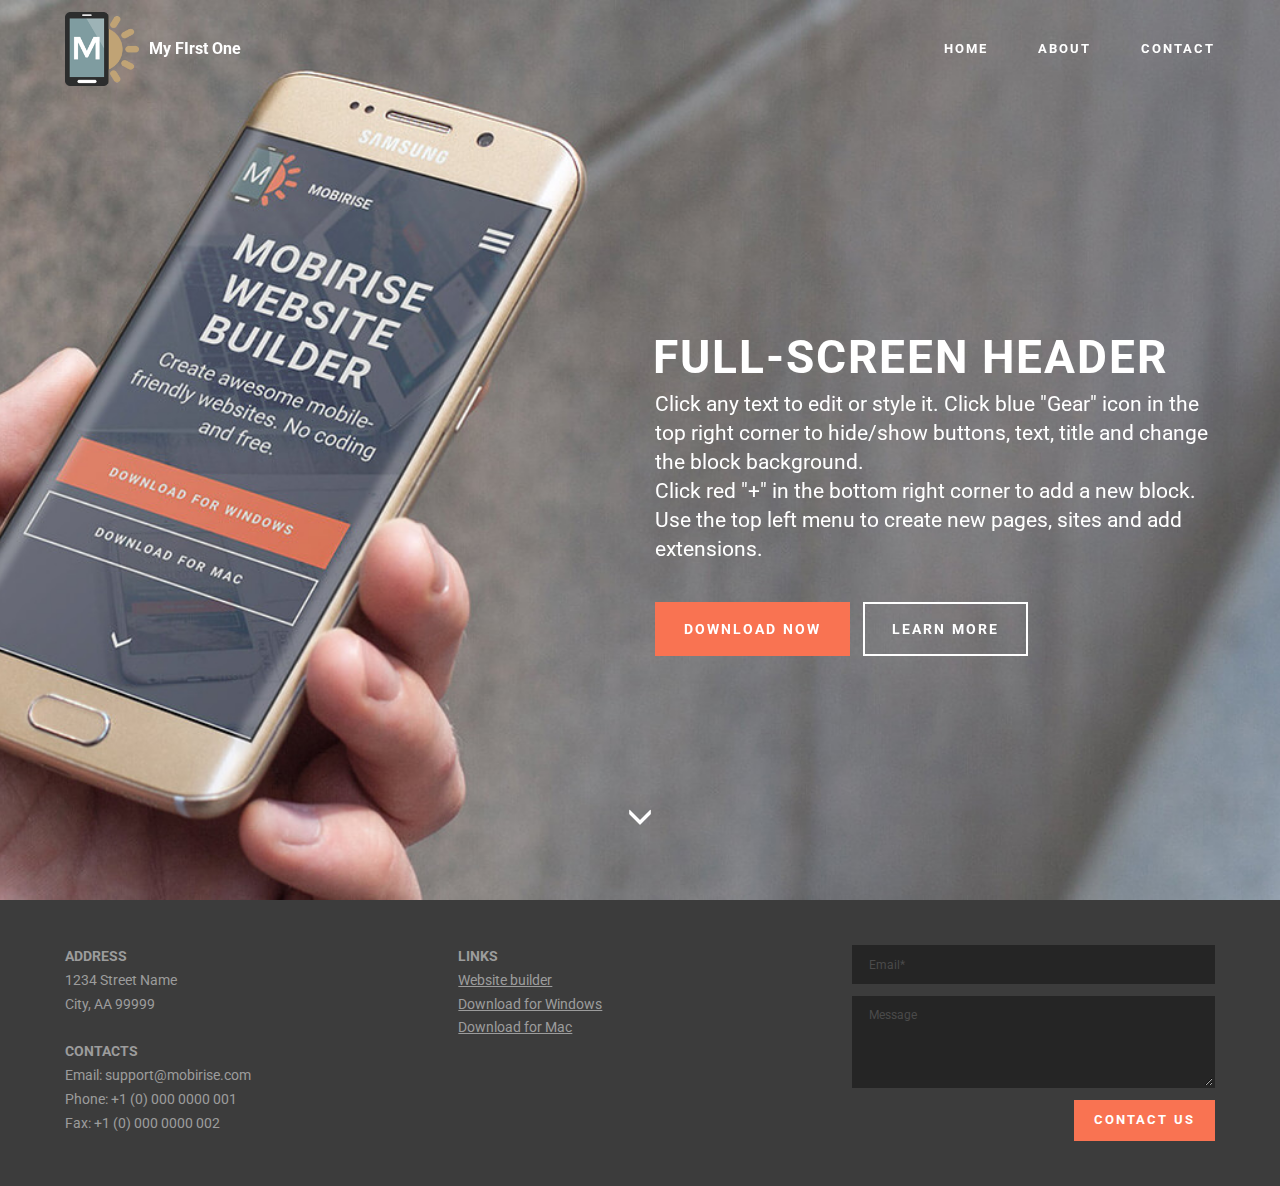
<file: index.html>
<!DOCTYPE html>
<html >
<head>
  <!-- Site made with Mobirise Website Builder v4.6.2, https://mobirise.com -->
  <meta charset="UTF-8">
  <meta http-equiv="X-UA-Compatible" content="IE=edge">
  <meta name="generator" content="Mobirise v4.6.2, mobirise.com">
  <meta name="viewport" content="width=device-width, initial-scale=1, minimum-scale=1">
  <link rel="shortcut icon" href="assets/images/logo.png" type="image/x-icon">
  <meta name="description" content="">
  <title>Home</title>
  <link rel="stylesheet" href="https://fonts.googleapis.com/css?family=Roboto:700,400&subset=cyrillic,latin,greek,vietnamese">
  <link rel="stylesheet" href="assets/bootstrap/css/bootstrap.min.css">
  <link rel="stylesheet" href="assets/animate.css/animate.min.css">
  <link rel="stylesheet" href="assets/mobirise/css/style.css">
  <link rel="stylesheet" href="assets/mobirise/css/mbr-additional.css" type="text/css">
  
  
  
</head>
<body>
  <section class="mbr-navbar mbr-navbar--freeze mbr-navbar--absolute mbr-navbar--sticky mbr-navbar--auto-collapse mbr-navbar--transparent" id="menu-0" data-rv-view="0">
    <div class="mbr-navbar__section mbr-section">
        <div class="mbr-section__container container">
            <div class="mbr-navbar__container">
                <div class="mbr-navbar__column mbr-navbar__column--s mbr-navbar__brand">
                    <span class="mbr-navbar__brand-link mbr-brand mbr-brand--inline">
                        <span class="mbr-brand__logo"><a href="https://mobirise.com"><img src="assets/images/logo.png" class="mbr-navbar__brand-img mbr-brand__img" alt="Mobirise"></a></span>
                        <span class="mbr-brand__name"><a class="mbr-brand__name text-white" href="https://mobirise.com">My FIrst One</a></span>
                    </span>
                </div>
                <div class="mbr-navbar__hamburger mbr-hamburger"><span class="mbr-hamburger__line"></span></div>
                <div class="mbr-navbar__column mbr-navbar__menu">
                    <nav class="mbr-navbar__menu-box mbr-navbar__menu-box--inline-right">
                        <div class="mbr-navbar__column">
                            <ul class="mbr-navbar__items mbr-navbar__items--right float-left mbr-buttons mbr-buttons--freeze mbr-buttons--right btn-decorator mbr-buttons--active mbr-buttons--only-links"><li class="mbr-navbar__item"><a class="mbr-buttons__link btn text-white" href="https://mobirise.com">HOME</a></li><li class="mbr-navbar__item"><a class="mbr-buttons__link btn text-white" href="https://mobirise.com">ABOUT</a></li><li class="mbr-navbar__item"><a class="mbr-buttons__link btn text-white" href="https://mobirise.com">CONTACT</a></li></ul>                            
                            
                        </div>
                    </nav>
                </div>
            </div>
        </div>
    </div>
</section>

<section class="engine"><a href="https://mobirise.ws/a">best free website builder</a></section><section class="mbr-box mbr-section mbr-section--relative mbr-section--fixed-size mbr-section--full-height mbr-section--bg-adapted mbr-parallax-background" id="header1-1" data-rv-view="2" style="background-image: url(assets/images/bg5.jpg);">
    <div class="mbr-box__magnet mbr-box__magnet--sm-padding mbr-box__magnet--center-left mbr-after-navbar">
        
        <div class="mbr-box__container mbr-section__container container">
            <div class="mbr-box mbr-box--stretched"><div class="mbr-box__magnet mbr-box__magnet--center-left">
                <div class="row"><div class=" col-sm-6 col-sm-offset-6">
                    <div class="mbr-hero animated fadeInUp">
                        <h1 class="mbr-hero__text">FULL-SCREEN HEADER</h1>
                        <p class="mbr-hero__subtext">Click any text to edit or style it. Click blue "Gear" icon in the top right corner to hide/show buttons, text, title and change the block background. <br> Click red "+" in the bottom right corner to add a new block. Use the top left menu to create new pages, sites and add extensions.</p>
                    </div>
                    <div class="mbr-buttons btn-inverse mbr-buttons--left"><a class="mbr-buttons__btn btn btn-lg btn-danger animated fadeInUp delay" href="https://mobirise.com">DOWNLOAD NOW</a> <a class="mbr-buttons__btn btn btn-lg btn-default animated fadeInUp delay" href="https://mobirise.com">LEARN MORE</a></div>
                </div></div>
            </div></div>
        </div>
        <div class="mbr-arrow mbr-arrow--floating text-center">
            <div class="mbr-section__container container">
                <a class="mbr-arrow__link" href="#contacts3-2"><i class="glyphicon glyphicon-menu-down"></i></a>
            </div>
        </div>
    </div>
</section>

<section class="mbr-section mbr-section--relative mbr-section--fixed-size" id="contacts3-2" data-rv-view="5" style="background-color: rgb(60, 60, 60);">
    
    <div class="mbr-section__container container">
        <div class="mbr-contacts mbr-contacts--wysiwyg row" style="padding-top: 45px; padding-bottom: 45px;">
            <div class="col-sm-8">
                <div class="row">
                    <div class="col-sm-6">
                        <p class="mbr-contacts__text"><strong>ADDRESS</strong><br>
1234 Street Name<br>
City, AA 99999<br><br>
<strong>CONTACTS</strong><br>
Email: support@mobirise.com<br>
Phone: +1 (0) 000 0000 001<br>
Fax: +1 (0) 000 0000 002</p>
                    </div>
                    <div class="col-sm-6"><p class="mbr-contacts__text"><strong>LINKS</strong></p><ul class="mbr-contacts__list"><li><a class="mbr-contacts__link text-gray" href="https://mobirise.com/">Website builder</a></li><li><a class="mbr-contacts__link text-gray" href="https://mobirise.com/mobirise-free-win.zip">Download for Windows</a></li><li><a class="mbr-contacts__link text-gray" href="https://mobirise.com/mobirise-free-mac.zip">Download for Mac</a></li></ul></div>
                </div>
            </div>
            <div class="mbr-contacts__column col-sm-4" data-form-type="formoid">
                <div data-form-alert="true">
                    <div class="hide" data-form-alert-success="true">Thanks for filling out form!</div>
                </div>
                <form action="https://mobirise.com/" method="post" data-form-title="MESSAGE">
                    <input type="hidden" value="KL52PnZaVXoGTAi0KQPjBop+/rYQqGjgUZmFJv2tX9HqXMfgVdVtUJ9tgNZPWuUYsCdq41lDpaLzne1U1IpHvHw7+HMK5E+iRs5wYdD5ZQfJYLrdMW/5eP3NQqM43d1w" data-form-email="true">
                    
                    <div class="form-group">
                        <input type="email" class="form-control input-sm input-inverse" name="email" required="" placeholder="Email*" data-form-field="Email">
                    </div>
                    
                    <div class="form-group">
                        <textarea class="form-control input-sm input-inverse" name="message" rows="4" placeholder="Message" data-form-field="Message"></textarea>
                    </div>
                    <div class="mbr-buttons mbr-buttons--right btn-inverse"><button type="submit" class="mbr-buttons__btn btn btn-danger">CONTACT US</button></div>
                </form>
            </div>
        </div>
    </div>
</section>


  <script src="assets/web/assets/jquery/jquery.min.js"></script>
  <script src="assets/bootstrap/js/bootstrap.min.js"></script>
  <script src="assets/smooth-scroll/smooth-scroll.js"></script>
  <script src="assets/jarallax/jarallax.js"></script>
  <!--[if lte IE 9]>
    <script src="assets/jquery-placeholder/jquery.placeholder.min.js"></script>
  <![endif]-->
  <script src="assets/mobirise/js/script.js"></script>
  <script src="assets/formoid/formoid.min.js"></script>
  
  
</body>
</html>
</file>
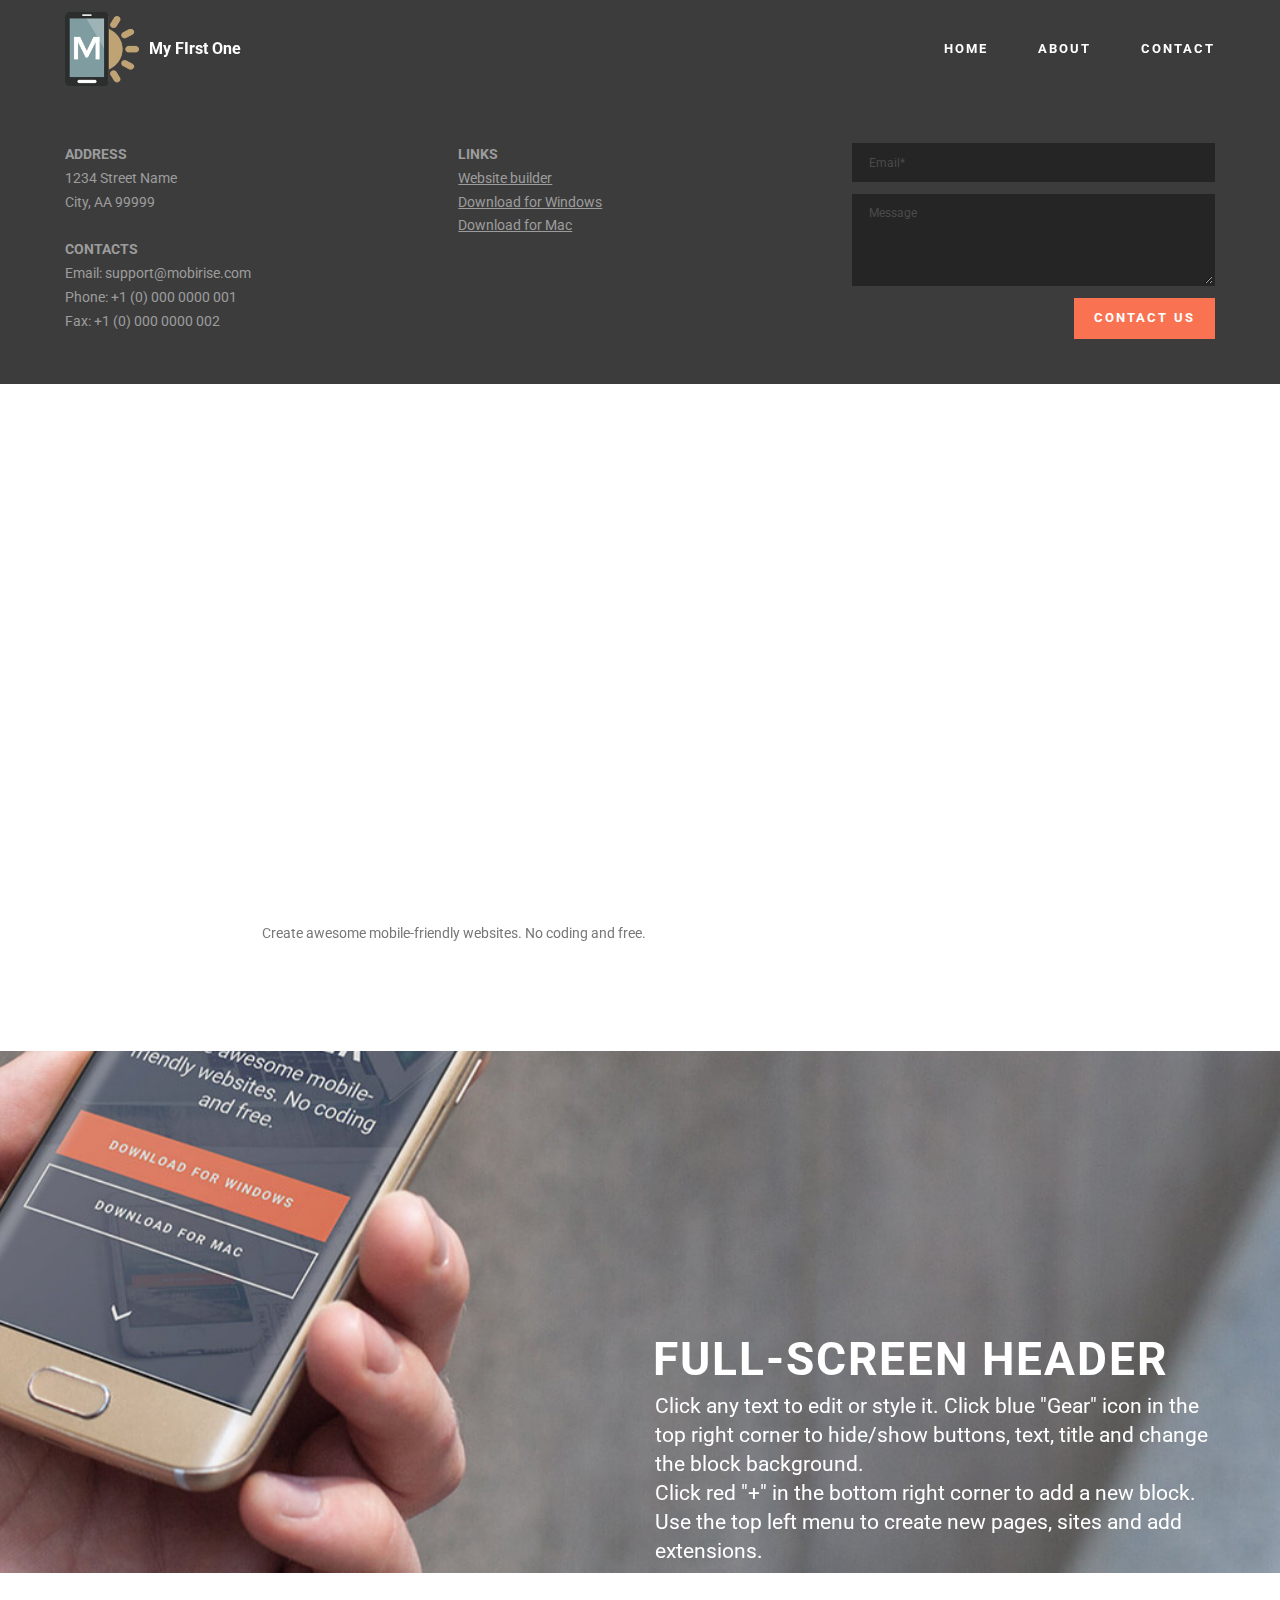
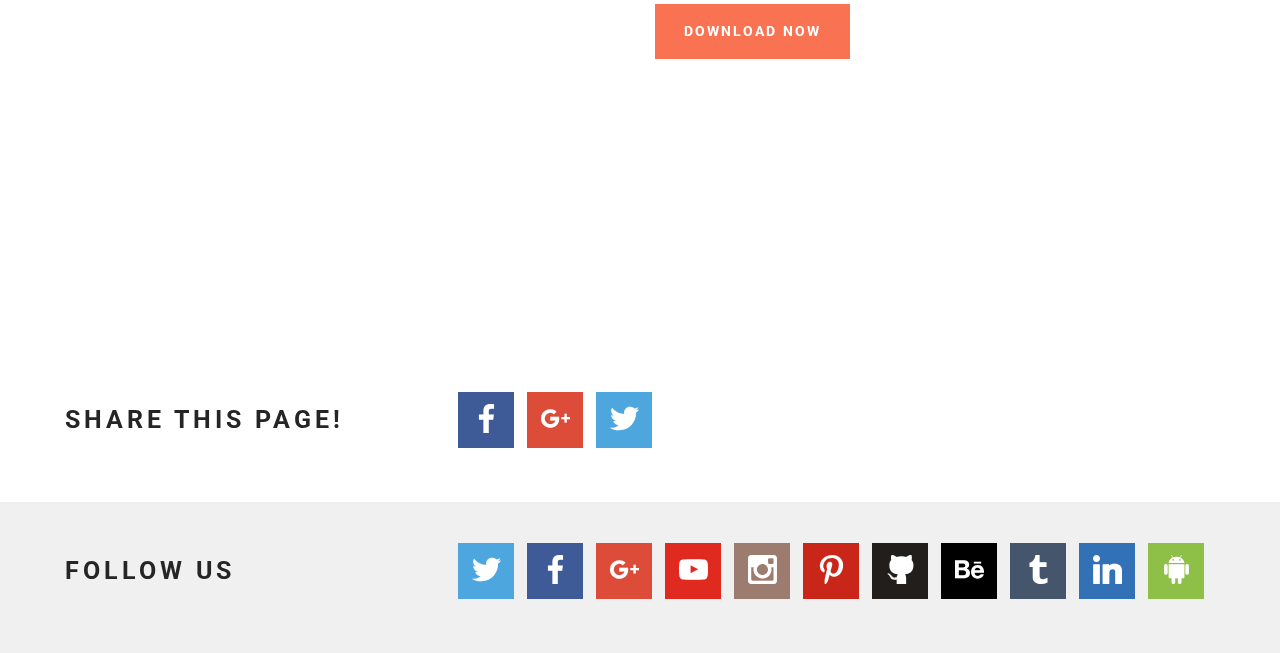
<file: page1.html>
<!DOCTYPE html>
<html >
<head>
  <!-- Site made with Mobirise Website Builder v4.6.2, https://mobirise.com -->
  <meta charset="UTF-8">
  <meta http-equiv="X-UA-Compatible" content="IE=edge">
  <meta name="generator" content="Mobirise v4.6.2, mobirise.com">
  <meta name="viewport" content="width=device-width, initial-scale=1, minimum-scale=1">
  <link rel="shortcut icon" href="assets/images/logo.png" type="image/x-icon">
  <meta name="description" content="Web Site Generator Description">
  <title>Page 1</title>
  <link rel="stylesheet" href="https://fonts.googleapis.com/css?family=Roboto:700,400&subset=cyrillic,latin,greek,vietnamese">
  <link rel="stylesheet" href="assets/bootstrap/css/bootstrap.min.css">
  <link rel="stylesheet" href="assets/animate.css/animate.min.css">
  <link rel="stylesheet" href="assets/socicon/css/socicon.min.css">
  <link rel="stylesheet" href="assets/mobirise/css/style.css">
  <link rel="stylesheet" href="assets/mobirise/css/mbr-additional.css" type="text/css">
  
  
  
</head>
<body>
  <section class="mbr-navbar mbr-navbar--freeze mbr-navbar--absolute mbr-navbar--sticky mbr-navbar--auto-collapse mbr-navbar--transparent" id="menu-3" data-rv-view="14">
    <div class="mbr-navbar__section mbr-section">
        <div class="mbr-section__container container">
            <div class="mbr-navbar__container">
                <div class="mbr-navbar__column mbr-navbar__column--s mbr-navbar__brand">
                    <span class="mbr-navbar__brand-link mbr-brand mbr-brand--inline">
                        <span class="mbr-brand__logo"><a href="https://mobirise.com"><img src="assets/images/logo.png" class="mbr-navbar__brand-img mbr-brand__img" alt="Mobirise"></a></span>
                        <span class="mbr-brand__name"><a class="mbr-brand__name text-white" href="https://mobirise.com">My FIrst One</a></span>
                    </span>
                </div>
                <div class="mbr-navbar__hamburger mbr-hamburger"><span class="mbr-hamburger__line"></span></div>
                <div class="mbr-navbar__column mbr-navbar__menu">
                    <nav class="mbr-navbar__menu-box mbr-navbar__menu-box--inline-right">
                        <div class="mbr-navbar__column">
                            <ul class="mbr-navbar__items mbr-navbar__items--right float-left mbr-buttons mbr-buttons--freeze mbr-buttons--right btn-decorator mbr-buttons--active mbr-buttons--only-links"><li class="mbr-navbar__item"><a class="mbr-buttons__link btn text-white" href="https://mobirise.com">HOME</a></li><li class="mbr-navbar__item"><a class="mbr-buttons__link btn text-white" href="https://mobirise.com">ABOUT</a></li><li class="mbr-navbar__item"><a class="mbr-buttons__link btn text-white" href="https://mobirise.com">CONTACT</a></li></ul>                            
                            
                        </div>
                    </nav>
                </div>
            </div>
        </div>
    </div>
</section>

<section class="engine"><a href="https://mobirise.ws/l">free html website creator</a></section><section class="mbr-section mbr-section--relative mbr-section--fixed-size mbr-after-navbar" id="contacts3-4" data-rv-view="16" style="background-color: rgb(60, 60, 60);">
    
    <div class="mbr-section__container container">
        <div class="mbr-contacts mbr-contacts--wysiwyg row" style="padding-top: 45px; padding-bottom: 45px;">
            <div class="col-sm-8">
                <div class="row">
                    <div class="col-sm-6">
                        <p class="mbr-contacts__text"><strong>ADDRESS</strong><br>
1234 Street Name<br>
City, AA 99999<br><br>
<strong>CONTACTS</strong><br>
Email: support@mobirise.com<br>
Phone: +1 (0) 000 0000 001<br>
Fax: +1 (0) 000 0000 002</p>
                    </div>
                    <div class="col-sm-6"><p class="mbr-contacts__text"><strong>LINKS</strong></p><ul class="mbr-contacts__list"><li><a class="mbr-contacts__link text-gray" href="https://mobirise.com/">Website builder</a></li><li><a class="mbr-contacts__link text-gray" href="https://mobirise.com/mobirise-free-win.zip">Download for Windows</a></li><li><a class="mbr-contacts__link text-gray" href="https://mobirise.com/mobirise-free-mac.zip">Download for Mac</a></li></ul></div>
                </div>
            </div>
            <div class="mbr-contacts__column col-sm-4" data-form-type="formoid">
                <div data-form-alert="true">
                    <div class="hide" data-form-alert-success="true">Thanks for filling out form!</div>
                </div>
                <form action="https://mobirise.com/" method="post" data-form-title="MESSAGE">
                    <input type="hidden" value="svkC5rNJVFiiRX7uu0gsfSruuGIPjQdy/O3oZ97TNEGCt6e4qGtRNoDwCSnNQF/DKpHYqJPx9m9PQiQxjKxrXxTaYkRDEkqAjfPR6Ejt4u+fLkgMhSBpui/nJeQO1s0u" data-form-email="true">
                    
                    <div class="form-group">
                        <input type="email" class="form-control input-sm input-inverse" name="email" required="" placeholder="Email*" data-form-field="Email">
                    </div>
                    
                    <div class="form-group">
                        <textarea class="form-control input-sm input-inverse" name="message" rows="4" placeholder="Message" data-form-field="Message"></textarea>
                    </div>
                    <div class="mbr-buttons mbr-buttons--right btn-inverse"><button type="submit" class="mbr-buttons__btn btn btn-danger">CONTACT US</button></div>
                </form>
            </div>
        </div>
    </div>
</section>

<section class="mbr-section" id="video2-8" data-rv-view="25">
    <div class="mbr-section__container container mbr-section__container--isolated">
        <div class="row">
            <div class="col-sm-8 col-sm-offset-2">
                <figure class="mbr-figure mbr-figure--wysiwyg mbr-figure--full-width mbr-figure--no-bg mbr-figure--caption-outside-bottom">
                    <div><iframe class="mbr-embedded-video" src="https://www.youtube.com/embed/sOSTC6FM6Bw?rel=0&amp;amp;showinfo=0&amp;autoplay=0&amp;loop=0" width="1280" height="720" frameborder="0" allowfullscreen></iframe></div>
                    <figcaption class="mbr-figure__caption mbr-figure__caption--no-padding">
                        <small class="mbr-figure__caption-small">Create awesome mobile-friendly websites. No coding and free.</small>
                    </figcaption>
                </figure>
            </div>
        </div>
    </div>
</section>

<section class="mbr-box mbr-section mbr-section--relative mbr-section--fixed-size mbr-section--full-height mbr-section--bg-adapted mbr-parallax-background" id="header1-5" data-rv-view="27" style="background-image: url(assets/images/bg5.jpg);">
    <div class="mbr-box__magnet mbr-box__magnet--sm-padding mbr-box__magnet--center-left">
        
        <div class="mbr-box__container mbr-section__container container">
            <div class="mbr-box mbr-box--stretched"><div class="mbr-box__magnet mbr-box__magnet--center-left">
                <div class="row"><div class=" col-sm-6 col-sm-offset-6">
                    <div class="mbr-hero animated fadeInUp">
                        <h1 class="mbr-hero__text">FULL-SCREEN HEADER</h1>
                        <p class="mbr-hero__subtext">Click any text to edit or style it. Click blue "Gear" icon in the top right corner to hide/show buttons, text, title and change the block background. <br> Click red "+" in the bottom right corner to add a new block. Use the top left menu to create new pages, sites and add extensions.</p>
                    </div>
                    <div class="mbr-buttons btn-inverse mbr-buttons--left"><a class="mbr-buttons__btn btn btn-lg btn-danger animated fadeInUp delay" href="https://mobirise.com">DOWNLOAD NOW</a> <a class="mbr-buttons__btn btn btn-lg btn-default animated fadeInUp delay" href="https://mobirise.com">LEARN MORE</a></div>
                </div></div>
            </div></div>
        </div>
        <div class="mbr-arrow mbr-arrow--floating text-center">
            <div class="mbr-section__container container">
                <a class="mbr-arrow__link" href="#social-buttons1-7"><i class="glyphicon glyphicon-menu-down"></i></a>
            </div>
        </div>
    </div>
</section>

<section class="mbr-section mbr-section--relative mbr-section--fixed-size" id="social-buttons1-7" data-rv-view="30" style="background-color: rgb(255, 255, 255);">
    

    <div class="mbr-section__container container">
        <div class="mbr-header mbr-header--inline row" style="padding-top: 40.8px; padding-bottom: 40.8px;">
            <div class="col-sm-4">
                <h3 class="mbr-header__text">SHARE THIS PAGE!</h3>
            </div>
            <div class="mbr-social-icons col-sm-8">
                <div class="mbr-social-likes social-likes_style-1" data-counters="true">
                    <div class="mbr-social-icons__icon social-likes__icon facebook socicon-bg-facebook" title="Share link on Facebook">
                        <i class="socicon socicon-facebook"></i>
                        
                    </div>
                    <div class="mbr-social-icons__icon social-likes__icon plusone socicon-bg-googleplus" title="Share link on Google+">
                        <i class="socicon socicon-googleplus"></i>
                        
                    </div>
                    <div class="mbr-social-icons__icon social-likes__icon twitter socicon-bg-twitter" title="Share link on Twitter">
                        <i class="socicon socicon-twitter"></i>
                    </div>
                </div>
            </div>
        </div>
    </div>
</section>

<section class="mbr-section mbr-section--relative mbr-section--fixed-size" id="social-buttons2-6" data-rv-view="32" style="background-color: rgb(240, 240, 240);">
    

    <div class="mbr-section__container container">
        <div class="mbr-header mbr-header--inline row" style="padding-top: 40.8px; padding-bottom: 40.8px;">
            <div class="col-sm-4">
                <h3 class="mbr-header__text">FOLLOW US</h3>
            </div>
            <div class="mbr-social-icons mbr-social-icons--style-1 col-sm-8"><a class="mbr-social-icons__icon socicon-bg-twitter" title="Twitter" target="_blank" href="https://twitter.com/mobirise"><i class="socicon socicon-twitter"></i></a> <a class="mbr-social-icons__icon socicon-bg-facebook" title="Facebook" target="_blank" href="https://www.facebook.com/pages/Mobirise/1616226671953247"><i class="socicon socicon-facebook"></i></a> <a class="mbr-social-icons__icon socicon-bg-googleplus" title="Google+" target="_blank" href="https://plus.google.com/u/0/+Mobirise/posts"><i class="socicon socicon-googleplus"></i></a> <a class="mbr-social-icons__icon socicon-bg-youtube" title="YouTube" target="_blank" href="http://www.youtube.com/channel/UCt_tncVAetpK5JeM8L-8jyw"><i class="socicon socicon-youtube"></i></a> <a class="mbr-social-icons__icon socicon-bg-instagram" title="Instagram" target="_blank" href="https://instagram.com/mobirise/"><i class="socicon socicon-instagram"></i></a> <a class="mbr-social-icons__icon socicon-bg-pinterest" title="Pinterest" target="_blank" href="https://www.pinterest.com/mobirise/"><i class="socicon socicon-pinterest"></i></a> <a class="mbr-social-icons__icon socicon-bg-github" title="GitHub" target="_blank" href="https://github.com/Mobirise"><i class="socicon socicon-github"></i></a> <a class="mbr-social-icons__icon socicon-bg-behance" title="Behance" target="_blank" href="https://www.behance.net/Mobirise"><i class="socicon socicon-behance"></i></a> <a class="mbr-social-icons__icon socicon-bg-tumblr" title="Tumblr" target="_blank" href="http://mobirise.tumblr.com/"><i class="socicon socicon-tumblr"></i></a> <a class="mbr-social-icons__icon socicon-bg-linkedin" title="LinkedIn" target="_blank" href="https://www.linkedin.com/in/mobirise"><i class="socicon socicon-linkedin"></i></a> <a class="mbr-social-icons__icon socicon-bg-android" title="Google Play" target="_blank" href="https://play.google.com/store/apps/details?id=com.mobirise.mobirise"><i class="socicon socicon-android"></i></a></div>
        </div>
    </div>
</section>


  <script src="assets/web/assets/jquery/jquery.min.js"></script>
  <script src="assets/bootstrap/js/bootstrap.min.js"></script>
  <script src="assets/social-likes/social-likes.js"></script>
  <script src="assets/smooth-scroll/smooth-scroll.js"></script>
  <!--[if lte IE 9]>
    <script src="assets/jquery-placeholder/jquery.placeholder.min.js"></script>
  <![endif]-->
  <script src="assets/jarallax/jarallax.js"></script>
  <script src="assets/mobirise/js/script.js"></script>
  <script src="assets/formoid/formoid.min.js"></script>
  
  
</body>
</html>
</file>
<file: assets/mobirise/css/mbr-additional.css>
#menu-0 .mbr-brand__name {
  font-size: 16px;
}
#menu-0.mbr-navbar--stuck .mbr-navbar__section {
  background: #2c2c2c;
}
#menu-0 .mbr-navbar__hamburger {
  color: #ffffff;
}
#menu-3 .mbr-brand__name {
  font-size: 16px;
}
#menu-3.mbr-navbar--stuck .mbr-navbar__section {
  background: #2c2c2c;
}
#menu-3 .mbr-navbar__hamburger {
  color: #ffffff;
}
</file>
<file: assets/mobirise/css/style.css>
.is-builder .animated {
  -webkit-animation-name: none !important;
  animation-name: none !important;
}
html {
  position: relative;
  min-height: 100%;
}
.mbr-embedded-video {
  position: relative;
}
.mbr-background-video,
.mbr-background-video-preview {
  bottom: 0;
  left: 0;
  overflow: hidden;
  position: absolute;
  right: 0;
  top: 0;
}
.mbr-parallax-background,
.mbr-background {
  background-attachment: fixed !important;
  background-position: 50% 0;
  background-repeat: no-repeat;
  background-size: cover !important;
}
.mbr-hidden-scrollbar .mbr-parallax-background {
  background-size: auto 130%;
}
.mobile .mbr-parallax-background {
  background-attachment: scroll !important;
}
.mbr-background {
  background-attachment: scroll !important;
}
.mbr-navbar {
  position: relative;
  width: 100%;
}
.mbr-navbar:before {
  content: "";
  display: block;
}
.mbr-navbar__brand-link:after,
.mbr-navbar__brand-img {
  max-height: 74px;
  height: 100%;
}
.mbr-navbar:before,
.mbr-navbar__container {
  height: 98px;
}
.mbr-navbar--ss .mbr-navbar__brand-link:after,
.mbr-navbar--ss .mbr-navbar__brand-img {
  height: 74px;
}
.mbr-navbar--ss:before,
.mbr-navbar--ss .mbr-navbar__container {
  height: 98px;
}
.mbr-navbar--xs .mbr-navbar__brand-link:after,
.mbr-navbar--xs .mbr-navbar__brand-img {
  height: 32px;
}
.mbr-navbar--xs:before,
.mbr-navbar--xs .mbr-navbar__container {
  height: 56px;
}
.mbr-navbar--s .mbr-navbar__brand-link:after,
.mbr-navbar--s .mbr-navbar__brand-img {
  height: 48px;
}
.mbr-navbar--s:before,
.mbr-navbar--s .mbr-navbar__container {
  height: 72px;
}
.mbr-navbar--m .mbr-navbar__brand-link:after,
.mbr-navbar--m .mbr-navbar__brand-img {
  height: 64px;
}
.mbr-navbar--m:before,
.mbr-navbar--m .mbr-navbar__container {
  height: 88px;
}
.mbr-navbar--l .mbr-navbar__brand-link:after,
.mbr-navbar--l .mbr-navbar__brand-img {
  height: 96px;
}
.mbr-navbar--l:before,
.mbr-navbar--l .mbr-navbar__container {
  height: 120px;
}
.mbr-navbar--xl .mbr-navbar__brand-link:after,
.mbr-navbar--xl .mbr-navbar__brand-img {
  height: 128px;
}
.mbr-navbar--xl:before,
.mbr-navbar--xl .mbr-navbar__container {
  height: 152px;
}
.mbr-navbar--short .mbr-navbar__brand-link:after,
.mbr-navbar--short .mbr-navbar__brand-img {
  height: 40px;
}
.mbr-navbar--short .mbr-brand__logo .mbr-iconfont{
  font-size: 40px;
}
.mbr-navbar--short:before,
.mbr-navbar--short .mbr-navbar__container {
  height: 64px;
}
.mbr-navbar--short .mbr-navbar__container {
  padding: 12px 0;
}
@media (max-width: 767px) {
  .mbr-navbar--short .mbr-navbar__brand-link:after,
  .mbr-navbar--short .mbr-navbar__brand-img {
    height: 31px;
  }
  .mbr-navbar--short:before,
  .mbr-navbar--short .mbr-navbar__container {
    height: 45px;
  }
  .mbr-navbar--short .mbr-navbar__container {
    padding: 7px 0;
  }
}
.mbr-navbar__brand-img {
  position: relative;
}
.mbr-navbar__brand-img,
.mbr-navbar__container,
.mbr-navbar__section {
  -webkit-transition: all 300ms ease-in-out 0s;
  -o-transition: all 300ms ease-in-out 0s;
  transition: all 300ms ease-in-out 0s;
}
.mbr-navbar__section {
  background: #2c2c2c;
  height: auto;
  position: absolute;
  top: 0;
  width: 100%;
  z-index: 1000;
}
.mbr-navbar__container {
  display: table;
  padding: 12px 0;
  width: 100%;
}
.mbr-navbar__menu-box {
  display: table;
  width: 100%;
}
.mbr-navbar__menu-box--inline-left,
.mbr-navbar__menu-box--inline-center,
.mbr-navbar__menu-box--inline-right {
  display: block;
  text-align: left;
}
.mbr-navbar__menu-box--inline-center {
  text-align: center;
}
.mbr-navbar__menu-box--inline-right {
  text-align: right;
}
.mbr-navbar__column {
  display: table-cell;
  vertical-align: middle;
}
.mbr-navbar__column--xxs {
  width: 1%;
}
.mbr-navbar__column--xs {
  width: 10%;
}
.mbr-navbar__column--s {
  width: 20%;
}
.mbr-navbar__column--m {
  width: 30%;
}
.mbr-navbar__column--l {
  width: 40%;
}
.mbr-navbar__column--xl {
  width: 50%;
}
.mbr-navbar__menu-box--inline-left .mbr-navbar__column,
.mbr-navbar__menu-box--inline-center .mbr-navbar__column,
.mbr-navbar__menu-box--inline-right .mbr-navbar__column {
  display: inline-block;
}
.mbr-navbar__items {
  float: left;
  padding-left: 0px;
  position: relative;
  left: -20px;
}
.mbr-navbar__items--right {
  float: right;
  left: 0;
}
.float-left {
  float: left;
}
.mbr-navbar__item {
  display: block;
  float: left;
  position: relative;
}
.mbr-navbar__hamburger {
  display: none;
  margin-top: -11px;
  position: absolute;
  right: 0;
  top: 50%;
  z-index: 10000;
}
.mbr-navbar--collapsed .mbr-navbar__container {
  position: relative;
}
.mbr-navbar--collapsed .mbr-navbar__column {
  display: block;
  width: 100%;
}
.mbr-navbar--collapsed .mbr-navbar__items--right {
  padding-top: 13px;
}
.mbr-navbar--collapsed .mbr-navbar__menu {
  background: rgba(0, 0, 0, 0.9);
  display: none;
  height: 100%;
  left: 0;
  position: fixed;
  top: 0;
  width: 100%;
  z-index: 9999;
}
.mbr-navbar--collapsed .mbr-navbar__menu-box {
  display: table-cell;
  vertical-align: middle;
}
.mbr-navbar--collapsed .mbr-navbar__items {
  float: none;
}
.mbr-navbar--collapsed .mbr-navbar__item {
  float: none;
}
.mbr-navbar--collapsed .mbr-navbar__hamburger {
  display: block;
}
.mbr-navbar--collapsed.mbr-navbar--open .mbr-navbar__menu {
  display: table;
}
.mbr-navbar--collapsed.mbr-navbar--open:not(.mbr-navbar--sticky) .mbr-navbar__section {
  background: none;
  position: fixed;
}
.mbr-navbar--collapsed.mbr-navbar--open .mbr-navbar__brand {
  visibility: hidden;
}
.mbr-navbar--collapsed.mbr-navbar--sticky.mbr-navbar--open .mbr-navbar__brand {
  visibility: visible;
}
.mbr-navbar--collapsed.mbr-navbar--open .mbr-navbar__brand-img,
.mbr-navbar--collapsed.mbr-navbar--open .mbr-navbar__container {
  -webkit-transition: none;
  -o-transition: none;
  transition: none;
}
.mbr-navbar--freeze.mbr-navbar--collapsed.mbr-navbar--open .mbr-navbar__hamburger,
.mbr-navbar--freeze.mbr-navbar--collapsed.mbr-navbar--open .mbr-navbar__hamburger:hover {
  color: #fff !important;
}
.mbr-navbar--sticky .mbr-navbar__section {
  position: fixed;
}
.mbr-navbar--absolute {
  position: absolute;
}
/* fix for popup menu conflict */
@media (max-width: 480px) {
  .mbr-navbar--absolute.mbr-navbar[id^=menu-] {
    position: absolute;
  }
}
.mbr-navbar--transparent .mbr-navbar__section {
  background: none;
}
.mbr-navbar--stuck .mbr-navbar__section,
.mbr-navbar--relative .mbr-navbar__section {
  background: #2c2c2c;
}
@media (max-width: 991px) {
  .mbr-navbar--auto-collapse .mbr-navbar__container {
    position: relative;
  }
  .mbr-navbar--auto-collapse .mbr-navbar__column {
    display: block;
    width: 100%;
  }
  .mbr-navbar__column {
    max-height: 100vh;
    overflow-x: hidden;
    overflow-y:auto;
  }
  .mbr-navbar__column::-webkit-scrollbar {
    display:none;
  }
  .mbr-navbar--auto-collapse .mbr-navbar__items--right {
    padding-top: 13px;
  }
  .mbr-navbar--auto-collapse .mbr-navbar__menu {
    background: rgba(0, 0, 0, 0.9);
    display: none;
    height: 100%;
    left: 0;
    position: fixed;
    top: 0;
    width: 100%;
    z-index: 9999;
  }
  .mbr-navbar--auto-collapse .mbr-navbar__menu-box {
    display: table-cell;
    vertical-align: middle;
  }
  .mbr-navbar--auto-collapse .mbr-navbar__items {
    float: none;
  }
  .mbr-navbar--auto-collapse .mbr-navbar__item {
    float: none;
  }
  .mbr-navbar--auto-collapse .mbr-navbar__hamburger {
    display: block;
  }
  .mbr-navbar--auto-collapse.mbr-navbar--open .mbr-navbar__menu {
    display: table;
  }
  .mbr-navbar--auto-collapse.mbr-navbar--open:not(.mbr-navbar--sticky) .mbr-navbar__section {
    background: none;
    position: fixed;
  }
  .mbr-navbar--auto-collapse.mbr-navbar--open .mbr-navbar__brand {
    visibility: hidden;
  }
  .mbr-navbar--auto-collapse.mbr-navbar--sticky.mbr-navbar--open .mbr-navbar__brand {
    visibility: visible;
  }
  .mbr-navbar--auto-collapse.mbr-navbar--open .mbr-navbar__brand-img,
  .mbr-navbar--auto-collapse.mbr-navbar--open .mbr-navbar__container {
    -webkit-transition: none;
    -o-transition: none;
    transition: none;
  }
}
.mbr-after-navbar:before {
  content: "";
  display: block;
  height: 98px;
}
.mbr-hamburger {
  cursor: pointer;
  height: 23px;
  width: 30px;
}
.mbr-hamburger:focus {
  outline: none;
}
.mbr-hamburger__line,
.mbr-hamburger__line:before,
.mbr-hamburger__line:after {
  content: "";
  position: absolute;
  display: block;
  height: 1px;
  cursor: pointer;
}
.mbr-hamburger__line,
.mbr-hamburger__line:before,
.mbr-hamburger__line:after {
  width: 30px;
  border-bottom: 5px solid;
  top: 9px;
}
.mbr-hamburger__line:before {
  top: -9px;
}
.mbr-hamburger__line:after {
  top: 9px;
}
.mbr-hamburger__line,
.mbr-hamburger__line:before,
.mbr-hamburger__line:after {
  -webkit-transition: all 300ms ease-in-out;
  transition: all 300ms ease-in-out;
}
.mbr-hamburger--open .mbr-hamburger__line {
  border-color: transparent;
}
.mbr-hamburger--open .mbr-hamburger__line:before,
.mbr-hamburger--open .mbr-hamburger__line:after {
  top: 0;
}
.mbr-hamburger--open .mbr-hamburger__line:before {
  -ms-transform: rotate(45deg);
  -webkit-transform: rotate(45deg);
  transform: rotate(45deg);
}
.mbr-hamburger--open .mbr-hamburger__line:after {
  top: 10px;
  -ms-transform: translatey(-10px) rotate(-45deg);
  -webkit-transform: translatey(-10px) rotate(-45deg);
  transform: translatey(-10px) rotate(-45deg);
}
@media (max-width: 767px) {
  .mbr-hamburger {
    height: 23px;
    width: 27px;
  }
  .mbr-hamburger__line,
  .mbr-hamburger__line:before,
  .mbr-hamburger__line:after {
    width: 27px;
    border-bottom: 4px solid;
    top: 9px;
  }
  .mbr-hamburger__line:before {
    top: -9px;
  }
  .mbr-hamburger__line:after {
    top: 9px;
  }
}

.navbar-dropdown .hamburger-icon {
  content: "";
  width: 16px;
  -webkit-box-shadow: 0 -6px 0 1px,0 0 0 1px,0 6px 0 1px;
  -moz-box-shadow: 0 -6px 0 1px,0 0 0 1px,0 6px 0 1px;
  box-shadow: 0 -6px 0 1px,0 0 0 1px,0 6px 0 1px;
}

.mbr-brand {
  display: block;
  float: left;
  position: relative;
}
.mbr-brand,
.mbr-brand:hover {
  text-decoration: none;
}
.mbr-brand__name {
  display: block;
  font-weight: bold;
  margin-top: 5px;
  text-align: center;
}
.mbr-brand__name,
.mbr-brand__name:hover {
  text-decoration: none;
}
.mbr-brand--inline {
  display: table;
}
.mbr-brand--inline:after {
  content: "";
  display: table-cell;
  width: 1px;
}
.mbr-brand--inline .mbr-brand__logo,
.mbr-brand--inline .mbr-brand__name {
  display: table-cell;
  vertical-align: middle;
}
.mbr-brand--inline .mbr-brand__logo {
  padding-right: 10px;
}
.mbr-brand--inline .mbr-brand__name {
  margin: 0;
  text-align: left;
}
.mbr-form {
  display: table;
  margin-top: -13px;
  position: relative;
  top: 14px;
  width: 100%;
}
.mbr-form__left,
.mbr-form__right {
  display: table-cell;
  vertical-align: top;
}
.mbr-form__left {
  padding-right: 3px;
}
.mbr-form__right {
  width: 1px;
}
@media (max-width: 530px) {
  .mbr-form {
    display: block;
    margin-top: -27px;
    position: relative;
    top: 26px;
  }
  .mbr-form__left,
  .mbr-form__right {
    display: block;
  }
  .mbr-form__left {
    margin-bottom: 12px;
    padding-right: 0;
  }
  .mbr-form__right {
    width: 100%;
  }
}
.mbr-section {
  padding: 0 20px;
}
.mbr-section--no-padding {
  padding: 0;
}
.mbr-section--relative {
  position: relative;
}
.mbr-section--fixed-size {
  overflow: hidden;
}
.mbr-section--full-height {
  height: 100vh;
}
.mbr-section--full-height.mbr-after-navbar:before {
  display: none;
}
.mbr-section--bg-adapted {
  background-attachment: scroll;
  background-position: 50% 0;
  background-repeat: no-repeat;
  background-size: cover;
}
.mbr-section--gray {
  background-color: #444444;
}
.mbr-section--light-gray {
  background-color: #f0f0f0;
}
.mbr-section--dark-gray {
  background-color: #3c3c3c;
}
.mbr-section__container {
  padding: 0;
  position: relative;
  z-index: 3;
}
.mbr-section__container--center {
  text-align: center;
}
.mbr-section__container--std-padding {
  padding: 93px 0;
}
.mbr-section__container--std-top-padding {
  padding-top: 93px;
}
.mbr-section__container--std-bot-padding {
  padding-bottom: 93px;
}
.mbr-section__container--sm-padding {
  padding: 41px 0;
}
.mbr-section__container--sm-top-padding {
  padding-top: 41px;
}
.mbr-section__container--sm-bot-padding {
  padding-bottom: 41px;
}
.mbr-section__container--isolated {
  padding-bottom: 93px;
  padding-top: 93px;
}
.mbr-section__container--first {
  padding-top: 93px;
  padding-bottom: 41px;
}
.mbr-section__container--middle {
  padding-bottom: 41px;
}
.mbr-section__container--last {
  padding-bottom: 93px;
}
.mbr-section__row {
  margin-left: -24px;
  margin-right: -24px;
}
.mbr-section__col {
  overflow: hidden;
  padding-left: 24px;
  padding-right: 24px;
}
.mbr-section__left {
  padding-right: 40px;
}
.mbr-section__right {
  padding-left: 15px;
}
.mbr-section__header {
  line-height: 1.5em;
  margin: -10px 0 0;
  text-align: center;
}
@media (min-width: 768px) {
  .mbr-section--short-paddings .mbr-section__container--std-padding {
    padding: 59px 0;
  }
  .mbr-section--short-paddings .mbr-section__container--std-top-padding {
    padding-top: 59px;
  }
  .mbr-section--short-paddings .mbr-section__container--std-bot-padding {
    padding-bottom: 59px;
  }
  .mbr-section--short-paddings .mbr-section__container--sm-padding {
    padding: 41px 0;
  }
  .mbr-section--short-paddings .mbr-section__container--sm-top-padding {
    padding-top: 41px;
  }
  .mbr-section--short-paddings .mbr-section__container--sm-bot-padding {
    padding-bottom: 41px;
  }
  .mbr-section--short-paddings .mbr-section__container--isolated {
    padding-bottom: 59px;
    padding-top: 59px;
  }
  .mbr-section--short-paddings .mbr-section__container--first {
    padding-top: 59px;
    padding-bottom: 41px;
  }
  .mbr-section--short-paddings .mbr-section__container--middle {
    padding-bottom: 41px;
  }
  .mbr-section--short-paddings .mbr-section__container--last {
    padding-bottom: 59px;
  }
}
@media (max-width: 767px) {
  .mbr-section__left {
    padding-right: 15px;
  }
  .mbr-section__right {
    padding-left: 15px;
    padding-top: 51px;
  }
}
.mbr-arrow {
  bottom: 71px;
  left: 0;
  line-height: 1px;
  padding: 0 20px;
  position: absolute;
  width: 100%;
  z-index: 3;
}
.mbr-arrow__link {
  display: inline-block;
  font-size: 26px;
}
.mbr-arrow__link,
.mbr-arrow__link:hover,
.mbr-arrow__link:focus {
  color: #fff;
}
.mbr-arrow--floating .mbr-arrow__link {
  -webkit-animation: floating-arrow 1.6s infinite ease-in-out 0s;
  -o-animation: floating-arrow 1.6s infinite ease-in-out 0s;
  animation: floating-arrow 1.6s infinite ease-in-out 0s;
}
@-webkit-keyframes floating-arrow {
  from {
    -webkit-transform: translateY(0);
    transform: translateY(0);
  }
  65% {
    -webkit-transform: translateY(11px);
    transform: translateY(11px);
  }
  to {
    -webkit-transform: translateY(0);
    transform: translateY(0);
  }
}
@-o-keyframes floating-arrow {
  from {
    -webkit-transform: translateY(0);
    transform: translateY(0);
  }
  65% {
    -webkit-transform: translateY(11px);
    transform: translateY(11px);
  }
  to {
    -webkit-transform: translateY(0);
    transform: translateY(0);
  }
}
@keyframes floating-arrow {
  from {
    -webkit-transform: translateY(0);
    transform: translateY(0);
  }
  65% {
    -webkit-transform: translateY(11px);
    transform: translateY(11px);
  }
  to {
    -webkit-transform: translateY(0);
    transform: translateY(0);
  }
}
.mbr-arrow--dark .mbr-arrow__link,
.mbr-arrow--dark .mbr-arrow__link:hover,
.mbr-arrow--dark .mbr-arrow__link:focus {
  color: #252525;
}
@media (max-width: 767px) {
  .mbr-arrow {
    bottom: 41px;
  }
}
@media (max-width: 320px) {
  .mbr-arrow {
    bottom: 21px;
    text-align: center;
  }
}
@media all and (device-width: 320px) and (device-height: 568px) and (orientation: portrait) {
  .mbr-arrow {
    bottom: 31px;
  }
}
.mbr-box {
  display: table;
  width: 100%;
}
.mbr-box--fixed {
  table-layout: fixed;
}
.mbr-box--stretched {
  height: 100%;
}
.mbr-box__magnet {
  display: table-cell;
  float: none;
  height: 100%;
  margin-bottom: 0;
  margin-top: 0;
  text-align: center;
  vertical-align: middle;
}
.mbr-box__magnet--sm-padding {
  padding: 41px 0;
}
.mbr-box__magnet--top-left,
.mbr-box__magnet--top-center,
.mbr-box__magnet--top-right {
  vertical-align: top;
}
.mbr-box__magnet--bottom-left,
.mbr-box__magnet--bottom-center,
.mbr-box__magnet--bottom-right {
  vertical-align: bottom;
}
.mbr-box__magnet--top-left,
.mbr-box__magnet--center-left,
.mbr-box__magnet--bottom-left {
  text-align: left;
}
.mbr-box__magnet--top-right,
.mbr-box__magnet--center-right,
.mbr-box__magnet--bottom-right {
  text-align: right;
}
.mbr-box__container {
  height: 50%;
}
@media (max-width: 767px) {
  .mbr-box__container {
    height: 100%;
  }
  .mbr-box--adapted {
    display: block;
  }
  .mbr-box--adapted > .mbr-box__magnet {
    display: block;
    height: auto;
  }
}
.mbr-overlay {
  background: #222;
  bottom: 0;
  left: 0;
  position: absolute;
  right: 0;
  top: 0;
  z-index: 2;
}
.mbr-google-map__marker {
  color: #252525;
  display: none;
  margin: 0;
}
.mbr-google-map--loaded .mbr-google-map__marker {
  display: block;
}
.mbr-hero {
  color: #fff;
  position: relative;
}
.mbr-hero__text {
  font-size: 46px;
  font-weight: bold;
  left: -2px;
  letter-spacing: 2px;
  line-height: 50px;
  margin: -18px 0 1px 0;
  padding-bottom: 41px;
  position: relative;
  top: 8px;
}
.mbr-hero__subtext {
  font-size: 21px;
  line-height: 29px;
  margin: -32px 0 3px 0;
  padding: 0 0 41px 0;
  position: relative;
  top: 6px;
}
.mbr-figure {
  display: inline-block;
  /*line-height: 1px;*/
  margin: 0;
  max-width: 100%;
  overflow: hidden;
  position: relative;
}
.mbr-figure--no-bg {
  background: none;
}
.mbr-figure--full-width {
  display: block;
  width: 100%;
}
.mbr-figure.mbr-after-navbar:before {
  display: none;
}
.mbr-figure--full-width iframe,
.mbr-figure--full-width .mbr-figure__img,
.mbr-figure--full-width .mbr-figure__map {
  width: 100%;
}
.mbr-figure iframe,
.mbr-figure__img,
.mbr-figure__map {
  max-width: 100%;
}
@-webkit-keyframes mapCircleLoading {
  from {
    -webkit-transform: rotate(0deg);
  }
  to {
    -webkit-transform: rotate(359deg);
  }
}
@keyframes mapCircleLoading {
  from {
    transform: rotate(0deg);
  }
  to {
    transform: rotate(359deg);
  }
}
.mbr-figure__map {
  height: 400px;
  position: relative;
}
.mbr-figure__map--short {
  height: 300px;
}
.mbr-figure__map iframe {
  height: 100%;
  width: 100%;
}
.mbr-figure__map [data-state-details] {
  color: #6b6763;
  font-family: "Roboto", Helvetica, Arial, sans-serif;
  height: 1.5em;
  margin-top: -0.75em;
  padding-left: 20px;
  padding-right: 20px;
  position: absolute;
  text-align: center;
  top: 50%;
  width: 100%;
}
.mbr-figure__map[data-state] {
  background: #e9e5dc;
}
.mbr-figure__map[data-state="loading"] [data-state-details] {
  display: none;
}
.mbr-figure__map[data-state="loading"]::after {
  content: "";
  -webkit-animation: mapCircleLoading .6s infinite linear;
  animation: mapCircleLoading .6s infinite linear;
  border-radius: 50%;
  border: 6px rgba(255, 255, 255, 0.35) solid;
  border-top-color: #fff;
  height: 40px;
  left: 50%;
  margin-left: -20px;
  margin-top: -20px;
  position: absolute;
  top: 50%;
  width: 40px;
}
.mbr-figure__caption {
  background: rgba(0, 0, 0, 0.5);
  bottom: 0;
  color: #fff;
  display: block;
  font-size: 17px;
  left: 0;
  line-height: 1.3em;
  min-height: 53px;
  padding: 17px 20px;
  position: absolute;
  text-align: left;
  width: 100%;
}
.mbr-figure__caption--no-padding {
  padding: 17px 0;
}
.mbr-figure--wysiwyg .mbr-figure__caption a,
.mbr-figure--wysiwyg .mbr-figure__caption a:hover {
  color: inherit;
  text-decoration: underline;
}
.mbr-figure--caption-inside-top .mbr-figure__caption {
  bottom: auto;
  top: 0;
}
.mbr-figure--caption-outside-top .mbr-figure__caption,
.mbr-figure--caption-outside-bottom .mbr-figure__caption {
  background: none;
  position: relative;
}
.mbr-figure--no-bg.mbr-figure--caption-outside-top .mbr-figure__caption,
.mbr-figure--no-bg.mbr-figure--caption-outside-bottom .mbr-figure__caption {
  color: #252525;
}
.mbr-figure--no-bg.mbr-figure--caption-outside-top .mbr-figure__caption {
  margin-top: -3px;
  padding-top: 0;
}
.mbr-figure--no-bg.mbr-figure--caption-outside-bottom .mbr-figure__caption {
  margin-top: -2px;
  padding-bottom: 0;
  top: 2px;
}
.mbr-figure__caption--std-grid {
  background: none;
  z-index: 2;
  overflow: hidden;
}
.mbr-figure__caption--std-grid:before {
  bottom: 0;
  content: "";
  position: absolute;
  top: 0;
  width: 200%;
  z-index: -1;
  margin-left: -50%;
}
.mbr-figure--caption-inside-top .mbr-figure__caption--std-grid:before,
.mbr-figure--caption-inside-bottom .mbr-figure__caption--std-grid:before {
  background: rgba(0, 0, 0, 0.6);
}
.mbr-figure__caption-small {
  color: #ccc;
  display: block;
  font-size: 14px;
  line-height: 1.3em;
}
.mbr-figure--no-bg.mbr-figure--caption-outside-top .mbr-figure__caption-small,
.mbr-figure--no-bg.mbr-figure--caption-outside-bottom .mbr-figure__caption-small {
  color: #777;
}
@media (max-width: 767px) {
  .mbr-figure--adapted {
    display: block;
    width: 100%;
  }
  .mbr-figure--adapted iframe,
  .mbr-figure--adapted .mbr-figure__img,
  .mbr-figure--adapted .mbr-figure__map {
    width: 100%;
  }
  .mbr-figure--caption-inside-top .mbr-figure__caption,
  .mbr-figure--caption-inside-bottom .mbr-figure__caption {
    background: none;
    position: relative;
  }
  .mbr-figure--caption-inside-top .mbr-figure__caption--std-grid:before,
  .mbr-figure--caption-inside-bottom .mbr-figure__caption--std-grid:before {
    display: none;
  }
}
.mbr-reviews {
  list-style: none;
  margin: 0 -15px;
  padding: 3px 0 0 0;
}
.mbr-reviews__item {
  position: relative;
  margin-top: 39px;
}
.mbr-reviews__text {
  background: #fafafa;
  border-radius: 3px;
  border: 1px solid #ededed;
  color: #777;
  font-size: 16px;
  line-height: 26px;
  padding: 20px;
  position: relative;
}
.mbr-reviews__text:before {
  -webkit-transform: rotate(45deg);
  -ms-transform: rotate(45deg);
  -o-transform: rotate(45deg);
  transform: rotate(45deg);
  width: 14px;
  height: 14px;
  background-color: #fafafa;
  border-color: #ededed;
  border-style: none solid solid none;
  border-width: 0 1px 1px 0;
  bottom: -8px;
  content: "";
  display: block;
  left: 50px;
  position: absolute;
}
.mbr-reviews__p {
  margin: 0;
}
.mbr-reviews__author {
  margin-top: 30px;
  padding-left: 102px;
  position: relative;
}
.mbr-reviews__author--short {
  margin-top: 27px;
  padding-left: 32px;
}
.mbr-reviews__author-img {
  width: 50px;
  height: 50px;
  border-radius: 50%;
  left: 33px;
  position: absolute;
  top: 0;
}
.mbr-reviews__author-name {
  color: #777;
  font-size: 14px;
  font-weight: bold;
  position: relative;
  top: -3px;
}
.mbr-reviews__author-bio {
  color: #999;
  font-size: 12px;
}
@media (max-width: 767px) {
  .mbr-reviews__author {
    padding-bottom: 32px;
  }
  .mbr-reviews__author--short {
    padding-bottom: 1px;
  }
}
@media (min-width: 768px) and (max-width: 991px) {
  .mbr-reviews__item:nth-of-type(2n+1) {
    clear: left;
  }
}
@media (min-width: 992px) {
  .mbr-reviews__item:nth-of-type(3n+1) {
    clear: left;
  }
}
@media (max-width: 991px) {
  .mbr-header--reduce .mbr-header__text {
    padding-top: 1em;
    margin-top: -1em;
  }
}
.mbr-header {
  margin-top: -20px;
  padding: 0;
  position: relative;
  text-align: left;
  top: 10px;
}
.mbr-header--std-padding {
  padding-bottom: 41px;
}
.mbr-header--center {
  text-align: center;
}
.mbr-header__text {
  display: block;
  font-size: 25px;
  font-weight: bold;
  letter-spacing: 6px;
  line-height: 1.5em;
  margin: 0;
}
.mbr-header__subtext {
  color: #777;
  font-size: 14px;
  font-style: italic;
  letter-spacing: 1px;
  margin: 8px 0 7px 0;
}
.mbr-header--inline {
  margin-top: 0;
  padding: 41px 0 28px 0;
  top: 0;
}
.mbr-header--inline .mbr-header__text {
  letter-spacing: 4px;
  line-height: 1em;
  margin: 15px 0 0 0;
}
@media (max-width: 767px) {
  .mbr-header--inline {
    padding: 47px 0 38px 0;
  }
  .mbr-header--inline .mbr-header__text {
    display: block;
    margin: 0 0 38px 0;
  }
  .mbr-header--auto-align .mbr-header__text,
  .mbr-header--auto-align .mbr-header__subtext {
    left: 0;
    text-align: center !important;
  }
}
@media (min-width: 768px) {
  .mbr-header--reduce {
    margin-top: -5px;
    top: 2px;
  }
  .mbr-header--reduce .mbr-header__text {
    font-size: 16px;
    letter-spacing: 1px;
    line-height: 1.1em;
    padding-top: 0.4em;
    margin-top: -0.4em;
  }
}
.mbr-social-icons__icon {
  -webkit-transition: all 0.2s ease-in-out 0s;
  -o-transition: all 0.2s ease-in-out 0s;
  transition: all 0.2s ease-in-out 0s;
  color: #fff;
  cursor: pointer;
  display: inline-block;
  font-size: 29px;
  height: 56px;
  line-height: 61px;
  margin: 0 10px 13px 0;
  position: relative;
  text-align: center;
  width: 56px;
}
.mbr-social-icons__icon:hover {
  color: #fff;
}
.mbr-social-icons--style-1 .mbr-social-icons__icon:hover {
  background: #252525 !important;
}
.mbr-contacts {
  color: #9c9c9c;
  font-size: 14px;
  line-height: 1.7em;
  padding: 45px 0 46px;
}
.mbr-contacts__img {
  max-width: 100%;
  margin: 6px 0 5px 40px;
}
.mbr-contacts__img--left {
  margin-left: 0;
}
.mbr-contacts__text {
  margin: 0;
}
.mbr-contacts__header {
  color: #fff;
  font-size: 14px;
  letter-spacing: 1px;
  margin-bottom: 20px;
  margin-top: 3px;
}
.mbr-contacts__list {
  list-style: none;
  margin: 0;
  padding: 0;
}
@media (max-width: 767px) {
  .mbr-contacts__img {
    margin-bottom: 10px;
  }
  .mbr-contacts__header {
    margin-top: 20px;
    margin-bottom: 10px;
  }
  .mbr-contacts__column {
    margin-top: 37px;
  }
}
.mbr-footer {
  color: #9c9c9c;
  font-size: 13px;
  letter-spacing: 1px;
  line-height: 1.5em;
  padding: 37px 0 39px;
  word-spacing: 1px;
}
.mbr-footer__copyright {
  margin: 0;
}
.mbr-buttons {
  margin: -26px 0 13px 0;
  position: relative;
  text-align: left;
  top: 26px;
}
.mbr-buttons__btn,
.mbr-buttons__link {
  margin: 0 10px 13px 0;
}
.mbr-buttons__btn,
.mbr-buttons__link,
.mbr-buttons__btn:hover,
.mbr-buttons__link:hover {
  text-decoration: none;
}
.mbr-buttons--top {
  top: 44px;
  margin-top: -62px;
}
.mbr-buttons--no-offset {
  margin-top: 0;
  top: 0;
}
.mbr-buttons--only-links {
  left: -20px;
}
.mbr-buttons--center {
  left: 5px;
  text-align: center;
}
.mbr-buttons--center.mbr-buttons--only-links {
  left: 0;
}
.mbr-buttons--right {
  text-align: right;
}
.mbr-buttons--right .mbr-buttons__btn,
.mbr-buttons--right .mbr-buttons__link {
  margin: 0 0 13px 10px;
}
.mbr-buttons--right.mbr-buttons--only-links {
  left: 20px;
}
.mbr-buttons--activated {
  left: 5px;
  text-align: center;
}
.mbr-buttons--activated .mbr-buttons__btn,
.mbr-buttons--activated .mbr-buttons__link {
  margin-left: 0;
  margin-right: 0;
}
.mbr-buttons--activated .mbr-buttons__link {
  font-size: 25px;
  padding: 10px 30px 2px;
}
.mbr-buttons--activated .mbr-buttons__btn {
  font-size: 15px;
  margin-top: 9px;
  padding: 15px 30px;
}
.mbr-buttons--freeze.mbr-buttons--activated .mbr-buttons__link {
  font-size: 25px !important;
}
.mbr-buttons--freeze.mbr-buttons--activated .mbr-buttons__link,
.mbr-buttons--freeze.mbr-buttons--activated .mbr-buttons__link:hover {
  color: #fff !important;
}
.mbr-buttons--freeze.mbr-buttons--activated .mbr-buttons__btn {
  font-size: 15px !important;
}
@media (max-width: 991px) {
  .mbr-buttons {
    top: 0;
  }
  form:not(.mbr-form) .mbr-buttons {
    top: 26px;
  }
  .mbr-buttons:first-child {
    margin-top: 0;
  }
  .mbr-buttons--active {
    left: 5px;
    text-align: center;
  }
  .mbr-buttons--active .mbr-buttons__btn,
  .mbr-buttons--active .mbr-buttons__link {
    margin-left: 0;
    margin-right: 0;
  }
  .mbr-buttons--right.mbr-buttons--only-links {
    left: 0;
  }
  .mbr-buttons--active .mbr-buttons__link {
    font-size: 25px;
    padding: 10px 30px 2px;
  }
  .mbr-buttons--active .mbr-buttons__btn {
    font-size: 15px;
    margin-top: 9px;
    padding: 15px 30px;
  }
  .mbr-buttons--freeze.mbr-buttons--active .mbr-buttons__link {
    font-size: 25px !important;
  }
  .mbr-buttons--freeze.mbr-buttons--active .mbr-buttons__link,
  .mbr-buttons--freeze.mbr-buttons--active .mbr-buttons__link:hover {
    color: #fff !important;
  }
  .mbr-buttons--freeze.mbr-buttons--active .mbr-buttons__btn {
    font-size: 15px !important;
  }
}
@media (max-width: 767px) {
  .mbr-buttons--auto-align {
    left: 5px;
    margin-top: -26px;
    text-align: center;
    top: 26px;
  }
  .mbr-buttons--auto-align.mbr-buttons--only-links {
    left: 0;
  }
}
@media (max-width: 530px) {
  .mbr-buttons {
    left: 0;
  }
  .mbr-buttons__btn,
  .mbr-buttons__link,
  .mbr-buttons--right .mbr-buttons__btn,
  .mbr-buttons--right .mbr-buttons__link {
    display: inline-block;
    margin: 0 0 13px 0;
    text-align: center;
    width: 100%;
  }
  .mbr-buttons--activated .mbr-buttons__btn,
  .mbr-buttons--activated .mbr-buttons__link,
  .mbr-buttons--active .mbr-buttons__btn,
  .mbr-buttons--active .mbr-buttons__link {
    width: auto;
  }
  .mbr-buttons--activated .mbr-buttons__btn,
  .mbr-buttons--active .mbr-buttons__btn {
    margin-top: 9px;
  }
}
.mbr-article {
  color: #777;
  font-size: 17px;
  line-height: 27px;
  text-align: left;
  position: relative;
  margin-top: -21px;
  top: 14px;
}
.mbr-article--wysiwyg h1,
.mbr-article--wysiwyg h2,
.mbr-article--wysiwyg h3,
.mbr-article--wysiwyg h4,
.mbr-article--wysiwyg h5,
.mbr-article--wysiwyg h6 {
  color: #252525;
  display: block;
  font-weight: bold;
  line-height: 1.3em;
  text-align: left;
}
.mbr-article--wysiwyg h1 {
  font-size: 27px;
  letter-spacing: 3px;
}
.mbr-article--wysiwyg h2 {
  font-size: 23px;
  letter-spacing: 2px;
}
.mbr-article--wysiwyg h3 {
  font-size: 19px;
  letter-spacing: 1px;
}
.mbr-article--wysiwyg h4 {
  font-size: 14px;
}
.mbr-article--wysiwyg h5 {
  font-size: 11px;
}
.mbr-article--wysiwyg h6 {
  font-size: 10px;
}
.mbr-article--wysiwyg p,
.mbr-article--wysiwyg ul,
.mbr-article--wysiwyg ol,
.mbr-article--wysiwyg blockquote {
  margin: 0 0 10px 0;
}
.mbr-article--wysiwyg blockquote {
  font-size: 17px;
  border-color: #f97352;
}
@media (max-width: 767px) {
  .mbr-article--auto-align.mbr-article--wysiwyg p,
  .mbr-article--auto-align {
    text-align: left !important;
  }
}
.social-likes__counter {
  -webkit-transition: all 0.2s ease-in-out 0s;
  -o-transition: all 0.2s ease-in-out 0s;
  transition: all 0.2s ease-in-out 0s;
  background: #3c3c3c;
  border-radius: 23px;
  font-size: 12px;
  height: 23px;
  line-height: 24px;
  min-width: 23px;
  padding: 0 5px;
  position: absolute;
  right: -7px;
  text-align: center;
  top: -7px;
}
.social-likes__counter_empty {
  display: none;
}
.social-likes_style-1 .social-likes__icon:hover {
  background: #252525 !important;
}
.social-likes_style-1 .social-likes__icon:hover .social-likes__counter {
  background: #f97352;
}
.social-likes_style-2 .social-likes__icon {
  background: #252525;
}
.social-likes_style-2 .social-likes__counter {
  background: #f97352;
}
.social-likes_style-2 .social-likes__icon:hover .social-likes__counter {
  background: #3c3c3c;
}
.mbr-plan {
  padding-bottom: 41px;
  padding-left: 1px;
  padding-right: 0;
  position: relative;
}
.mbr-plan--first,
.mbr-plan:first-child {
  padding-left: 0;
}
.mbr-plan--last,
.mbr-plan:last-child {
  padding-bottom: 93px;
}
.mbr-plan__box {
  background: #fff;
}
.mbr-plan__header {
  background: #444;
  overflow: hidden;
  padding: 20px 15px;
  color: #fff;
}
.mbr-plan__number {
  border-bottom: 1px dotted #ddd;
  color: #333;
  font-size: 80px;
  line-height: 0;
  margin: 0px 10px;
  padding: 41px 0;
  text-align: center;
  margin-bottom: 41px;
}
.mbr-plan__details {
  padding-bottom: 41px;
}
.mbr-plan__details ul,
.mbr-plan__list {
  list-style: none;
  margin: 0;
  padding: 0;
}
.mbr-plan__details ul {
  text-align: center;
}
.mbr-plan__details li,
.mbr-plan__item {
  line-height: 40px;
  padding: 0 15px;
}
.mbr-plan__item {
  text-align: center;
}
.mbr-plan__buttons {
  overflow: hidden;
  padding: 0 15px 41px;
}
.mbr-plan--favorite {
  margin-right: -1px;
  margin-top: -30px;
  padding-left: 0;
  top: 15px;
  z-index: 5;
}
.mbr-plan--favorite .mbr-plan__number:before {
  content: "";
  display: block;
  height: 15px;
}
.mbr-plan--favorite .mbr-plan__box {
  padding-bottom: 15px;
  box-shadow: 0px 0px 20px 5px rgba(0, 0, 0, 0.1);
}
.mbr-plan--primary .mbr-plan__header {
  background: #4c6972;
}
.mbr-plan--success .mbr-plan__header {
  background: #7ac673;
}
.mbr-plan--info .mbr-plan__header {
  background: #27aae0;
}
.mbr-plan--warning .mbr-plan__header {
  background: #faaf40;
}
.mbr-plan--danger .mbr-plan__header {
  background: #f97352;
}
@media (max-width: 767px) {
  .mbr-plan,
  .mbr-plan--first,
  .mbr-plan:first-child {
    padding-left: 15px;
    padding-right: 15px;
  }
  .mbr-plan__number {
    font-size: 79px;
  }
  .mbr-plan__details {
    font-size: 17px;
  }
  .mbr-plan--favorite {
    margin: 0;
    top: 0;
  }
}
.mbr-number {
  display: inline-block;
  margin-top: -0.12em;
}
.mbr-number__num {
  display: inline-table;
  height: 1em;
}
.mbr-number__group {
  display: table-cell;
  font-weight: bold;
  position: relative;
  vertical-align: middle;
}
.mbr-number__left {
  display: none;
  font-size: 0.34em;
  line-height: 0;
  padding: 0px 5px;
  vertical-align: super;
}
.mbr-number__right {
  display: none;
  font-size: 0.25em;
  padding: 0px 5px;
  vertical-align: middle;
  white-space: nowrap;
}
.mbr-number__caption {
  display: block;
  font-size: 0.19em;
  line-height: 1em;
  opacity: 0.5;
  padding-top: 0.5em;
  text-align: center;
}
.mbr-number--price .mbr-number__value {
  padding-right: 0.28em;
}
.mbr-number--price .mbr-number__left {
  display: inline;
}
.mbr-number--short-price .mbr-number__left,
.mbr-number--short-price .mbr-number__right {
  display: inline;
}
.mbr-number--short-price .mbr-number__caption {
  display: none;
}
.mbr-number--inverse-price .mbr-number__group {
  top: 0.1em;
}
.mbr-number--inverse-price .mbr-number__left {
  display: none;
}
.mbr-number--inverse-price .mbr-number__value {
  padding-left: 0.28em;
}
.mbr-number--inverse-price .mbr-number__right {
  display: inline;
}


/* iconfont default styling */
/* for buttons */
.mbr-iconfont.mbr-iconfont-btn,
.mbr-buttons__btn .mbr-iconfont{ /* depricated, used only for compatibility */
  padding-right: 0.3em;
  font-size: 2em;
  line-height: 0.4em;
  vertical-align: text-bottom;
  position: relative;
  top: -0.1em;
  text-decoration:none;
}

/* menu links */
.mbr-iconfont.mbr-iconfont-btn-parent,
.mbr-buttons__link .mbr-iconfont{ /* depricated, used only for compatibility */
  padding-right: 0.3em;
  font-size: 1.5em;
  position: relative;
  top: -0.2em;
  vertical-align:middle
}

/* msg-box4 */
.mbr-iconfont.mbr-iconfont-msg-box4,
.mbr-iconfont.mbr-iconfont-msg-box5{
  font-size: 357px;
  text-decoration:none;
  color:#FFFFFF;
}


/*menu logo */
.mbr-iconfont.mbr-iconfont-menu,
.mbr-iconfont.mbr-iconfont-ext__menu{
  font-size: 74px;
  text-decoration:none;
  color:#FFFFFF;
}

/* contacts1 */
.mbr-iconfont.mbr-iconfont-contacts1{
  font-size: 119px;
  text-decoration:none;
  color:#9C9C9C;
}

.mbr-iconfont.mbr-iconfont-features1{
  font-size: 250px; /* ~ image.height */
  text-decoration:none;
}

@media (max-width: 768px) {
  .image-size{
    width: 100% !important;
  }
  .content-size{
    width: 100%;
  }
}.engine {
	position: absolute;
	text-indent: -2400px;
	text-align: center;
	padding: 0;
	top: 0;
	left: -2400px;
}
</file>
<file: assets/socicon/css/socicon.min.css>
@charset "UTF-8";@font-face{font-family:"socicon";src:url("../fonts/socicon.eot");src:url("../fonts/socicon.eot?#iefix") format("embedded-opentype"),url("../fonts/socicon.woff") format("woff"),url("../fonts/socicon.ttf") format("truetype"),url("../fonts/socicon.svg#sociconregular") format("svg");font-weight:normal;font-style:normal}.socicon:before{position:relative;top:1px;display:inline-block;font-family:"socicon";font-style:normal;font-weight:normal;line-height:1;text-transform:none !important;-webkit-font-smoothing:antialiased;-moz-osx-font-smoothing:grayscale}.socicon-twitter:before{content:"\e040"}.socicon-facebook:before{content:"\e041"}.socicon-googleplus:before{content:"\e042"}.socicon-pinterest:before{content:"\e043"}.socicon-foursquare:before{content:"\e044"}.socicon-yahoo:before{content:"\e045"}.socicon-skype:before{content:"\e046"}.socicon-yelp:before{content:"\e047"}.socicon-feedburner:before{content:"\e048"}.socicon-linkedin:before{content:"\e049"}.socicon-viadeo:before{content:"\e04a"}.socicon-xing:before{content:"\e04b"}.socicon-myspace:before{content:"\e04c"}.socicon-soundcloud:before{content:"\e04d"}.socicon-spotify:before{content:"\e04e"}.socicon-grooveshark:before{content:"\e04f"}.socicon-mixcloud:before{content:"\e001"}.socicon-lastfm:before{content:"\e050"}.socicon-youtube:before{content:"\e051"}.socicon-vimeo:before{content:"\e052"}.socicon-dailymotion:before{content:"\e053"}.socicon-vine:before{content:"\e054"}.socicon-flickr:before{content:"\e055"}.socicon-500px:before{content:"\e056"}.socicon-instagram:before{content:"\e057"}.socicon-wordpress:before{content:"\e058"}.socicon-tumblr:before{content:"\e059"}.socicon-blogger:before{content:"\e020"}.socicon-technorati:before{content:"\e021"}.socicon-reddit:before{content:"\e022"}.socicon-dribbble:before{content:"\e023"}.socicon-stumbleupon:before{content:"\e024"}.socicon-digg:before{content:"\e025"}.socicon-envato:before{content:"\e026"}.socicon-behance:before{content:"\e027"}.socicon-delicious:before{content:"\e028"}.socicon-deviantart:before{content:"\e029"}.socicon-forrst:before{content:"\e02a"}.socicon-play:before{content:"\e02b"}.socicon-zerply:before{content:"\e02c"}.socicon-wikipedia:before{content:"\e02d"}.socicon-apple:before{content:"\e02e"}.socicon-flattr:before{content:"\e02f"}.socicon-github:before{content:"\e030"}.socicon-friendfeed:before{content:"\e032"}.socicon-newsvine:before{content:"\e033"}.socicon-identica:before{content:"\e034"}.socicon-bebo:before{content:"\e035"}.socicon-zynga:before{content:"\e036"}.socicon-steam:before{content:"\e037"}.socicon-xbox:before{content:"\e038"}.socicon-windows:before{content:"\e039"}.socicon-outlook:before{content:"\e010"}.socicon-coderwall:before{content:"\e011"}.socicon-tripadvisor:before{content:"\e012"}.socicon-appnet:before{content:"\e013"}.socicon-goodreads:before{content:"\e014"}.socicon-tripit:before{content:"\e015"}.socicon-lanyrd:before{content:"\e016"}.socicon-slideshare:before{content:"\e017"}.socicon-buffer:before{content:"\e018"}.socicon-rss:before{content:"\e00b"}.socicon-vkontakte:before{content:"\e01a"}.socicon-disqus:before{content:"\e019"}.socicon-houzz:before{content:"\e00a"}.socicon-mail:before{content:"\e01f"}.socicon-patreon:before{content:"\e01c"}.socicon-paypal:before{content:"\e00c"}.socicon-playstation:before{content:"\e03d"}.socicon-smugmug:before{content:"\e05e"}.socicon-swarm:before{content:"\e003"}.socicon-triplej:before{content:"\e009"}.socicon-yammer:before{content:"\e005"}.socicon-stackoverflow:before{content:"\e007"}.socicon-drupal:before{content:"\e002"}.socicon-odnoklassniki:before{content:"\e00d"}.socicon-android:before{content:"\e03e"}.socicon-meetup:before{content:"\e03c"}.socicon-persona:before{content:"\e008"}.socicon-amazon:before{content:"\e05c"}.socicon-ello:before{content:"\e006"}.socicon-8tracks:before{content:"\e05b"}.socicon-twitch:before{content:"\e05a"}.socicon-airbnb:before{content:"\e00e"}.socicon-pocket:before{content:"\e01e"}.socicon-whatsapp:before{content:"\e01b"}.socicon-storehouse:before{content:"\e01d"}.socicon-icq:before{content:"\e05d"}.socicon-modelmayhem:before{content:"\e000"}.socicon-istock:before{content:"\e004"}.socicon-angellist:before{content:"\e062"}.socicon-periscope:before{content:"\e00f"}.socicon-ravelry:before{content:"\e05f"}.socicon-snapchat:before{content:"\e03f"}.socicon-weibo:before{content:"\e060"}.socicon-douban:before{content:"\e03b"}.socicon-baidu:before{content:"\e061"}.socicon-qq:before{content:"\e03a"}.socicon-renren:before{content:"\e031"}.socicon-ebay:before{content:"\e063"}.socicon-imdb:before{content:"\e064"}.socicon-stayfriends:before{content:"\e065"}.socicon-residentadvisor:before{content:"\e066"}.socicon-google:before{content:"\e067"}.socicon-yandex:before{content:"\e068"}.socicon-sharethis:before{content:"\e069"}.socicon-bandcamp:before{content:"\e06a"}.socicon-itunes:before{content:"\e06b"}.socicon-deezer:before{content:"\e06c"}.socicon-medium:before{content:"\e06d"}.socicon-telegram:before{content:"\e06e"}.socicon-openid:before{content:"\e06f"}.socicon-amplement:before{content:"\e070"}.socicon-bg-twitter{background:#4da7de}.socicon-bg-twitter:hover{background:#4da7de !important}.socicon-bg-facebook{background:#3e5b98}.socicon-bg-facebook:hover{background:#3e5b98 !important}.socicon-bg-googleplus{background:#dd4b39}.socicon-bg-googleplus:hover{background:#dd4b39 !important}.socicon-bg-pinterest{background:#c92619}.socicon-bg-pinterest:hover{background:#c92619 !important}.socicon-bg-foursquare{background:#f94877}.socicon-bg-foursquare:hover{background:#f94877 !important}.socicon-bg-yahoo{background:#6e2a85}.socicon-bg-yahoo:hover{background:#6e2a85 !important}.socicon-bg-skype{background:#28abe3}.socicon-bg-skype:hover{background:#28abe3 !important}.socicon-bg-yelp{background:#c83218}.socicon-bg-yelp:hover{background:#c83218 !important}.socicon-bg-feedburner{background:#fc0}.socicon-bg-feedburner:hover{background:#fc0 !important}.socicon-bg-linkedin{background:#3371b7}.socicon-bg-linkedin:hover{background:#3371b7 !important}.socicon-bg-viadeo{background:#e4a000}.socicon-bg-viadeo:hover{background:#e4a000 !important}.socicon-bg-xing{background:#005a60}.socicon-bg-xing:hover{background:#005a60 !important}.socicon-bg-myspace{background:#323232}.socicon-bg-myspace:hover{background:#323232 !important}.socicon-bg-soundcloud{background:#fe3801}.socicon-bg-soundcloud:hover{background:#fe3801 !important}.socicon-bg-spotify{background:#7bb342}.socicon-bg-spotify:hover{background:#7bb342 !important}.socicon-bg-grooveshark{background:#000}.socicon-bg-grooveshark:hover{background:#000 !important}.socicon-bg-mixcloud{background:#000}.socicon-bg-mixcloud:hover{background:#000 !important}.socicon-bg-lastfm{background:#d41316}.socicon-bg-lastfm:hover{background:#d41316 !important}.socicon-bg-youtube{background:#e02a20}.socicon-bg-youtube:hover{background:#e02a20 !important}.socicon-bg-vimeo{background:#51b5e7}.socicon-bg-vimeo:hover{background:#51b5e7 !important}.socicon-bg-dailymotion{background:#004e72}.socicon-bg-dailymotion:hover{background:#004e72 !important}.socicon-bg-vine{background:#00b389}.socicon-bg-vine:hover{background:#00b389 !important}.socicon-bg-flickr{background:#1e1e1b}.socicon-bg-flickr:hover{background:#1e1e1b !important}.socicon-bg-500px{background:#58a9de}.socicon-bg-500px:hover{background:#58a9de !important}.socicon-bg-instagram{background:#9c7c6e}.socicon-bg-instagram:hover{background:#9c7c6e !important}.socicon-bg-wordpress{background:#464646}.socicon-bg-wordpress:hover{background:#464646 !important}.socicon-bg-tumblr{background:#45556c}.socicon-bg-tumblr:hover{background:#45556c !important}.socicon-bg-blogger{background:#ec661c}.socicon-bg-blogger:hover{background:#ec661c !important}.socicon-bg-technorati{background:#5cb030}.socicon-bg-technorati:hover{background:#5cb030 !important}.socicon-bg-reddit{background:#e74a1e}.socicon-bg-reddit:hover{background:#e74a1e !important}.socicon-bg-dribbble{background:#e84d88}.socicon-bg-dribbble:hover{background:#e84d88 !important}.socicon-bg-stumbleupon{background:#e64011}.socicon-bg-stumbleupon:hover{background:#e64011 !important}.socicon-bg-digg{background:#1d1d1b}.socicon-bg-digg:hover{background:#1d1d1b !important}.socicon-bg-envato{background:#597c3a}.socicon-bg-envato:hover{background:#597c3a !important}.socicon-bg-behance{background:#000}.socicon-bg-behance:hover{background:#000 !important}.socicon-bg-delicious{background:#020202}.socicon-bg-delicious:hover{background:#020202 !important}.socicon-bg-deviantart{background:#c5d200}.socicon-bg-deviantart:hover{background:#c5d200 !important}.socicon-bg-forrst{background:#5b9a68}.socicon-bg-forrst:hover{background:#5b9a68 !important}.socicon-bg-play{background:#000}.socicon-bg-play:hover{background:#000 !important}.socicon-bg-zerply{background:#9dbc7a}.socicon-bg-zerply:hover{background:#9dbc7a !important}.socicon-bg-wikipedia{background:#000}.socicon-bg-wikipedia:hover{background:#000 !important}.socicon-bg-apple{background:#b9bfc1}.socicon-bg-apple:hover{background:#b9bfc1 !important}.socicon-bg-flattr{background:#f67c1a}.socicon-bg-flattr:hover{background:#f67c1a !important}.socicon-bg-github{background:#221e1b}.socicon-bg-github:hover{background:#221e1b !important}.socicon-bg-friendfeed{background:#2f72c4}.socicon-bg-friendfeed:hover{background:#2f72c4 !important}.socicon-bg-newsvine{background:#075b2f}.socicon-bg-newsvine:hover{background:#075b2f !important}.socicon-bg-identica{background:#000}.socicon-bg-identica:hover{background:#000 !important}.socicon-bg-bebo{background:#ef1011}.socicon-bg-bebo:hover{background:#ef1011 !important}.socicon-bg-zynga{background:#dc0606}.socicon-bg-zynga:hover{background:#dc0606 !important}.socicon-bg-steam{background:#171a21}.socicon-bg-steam:hover{background:#171a21 !important}.socicon-bg-xbox{background:#92c83e}.socicon-bg-xbox:hover{background:#92c83e !important}.socicon-bg-windows{background:#00bdf6}.socicon-bg-windows:hover{background:#00bdf6 !important}.socicon-bg-outlook{background:#0072c6}.socicon-bg-outlook:hover{background:#0072c6 !important}.socicon-bg-coderwall{background:#3e8dcc}.socicon-bg-coderwall:hover{background:#3e8dcc !important}.socicon-bg-tripadvisor{background:#4b7e37}.socicon-bg-tripadvisor:hover{background:#4b7e37 !important}.socicon-bg-appnet{background:#494949}.socicon-bg-appnet:hover{background:#494949 !important}.socicon-bg-goodreads{background:#463020}.socicon-bg-goodreads:hover{background:#463020 !important}.socicon-bg-tripit{background:#1982c3}.socicon-bg-tripit:hover{background:#1982c3 !important}.socicon-bg-lanyrd{background:#3c80c9}.socicon-bg-lanyrd:hover{background:#3c80c9 !important}.socicon-bg-slideshare{background:#4ba3a6}.socicon-bg-slideshare:hover{background:#4ba3a6 !important}.socicon-bg-buffer{background:#000}.socicon-bg-buffer:hover{background:#000 !important}.socicon-bg-rss{background:#f26109}.socicon-bg-rss:hover{background:#f26109 !important}.socicon-bg-vkontakte{background:#5a7fa6}.socicon-bg-vkontakte:hover{background:#5a7fa6 !important}.socicon-bg-disqus{background:#2e9fff}.socicon-bg-disqus:hover{background:#2e9fff !important}.socicon-bg-houzz{background:#7cc04b}.socicon-bg-houzz:hover{background:#7cc04b !important}.socicon-bg-mail{background:#000}.socicon-bg-mail:hover{background:#000 !important}.socicon-bg-patreon{background:#e44727}.socicon-bg-patreon:hover{background:#e44727 !important}.socicon-bg-paypal{background:#009cde}.socicon-bg-paypal:hover{background:#009cde !important}.socicon-bg-playstation{background:#000}.socicon-bg-playstation:hover{background:#000 !important}.socicon-bg-smugmug{background:#acfd32}.socicon-bg-smugmug:hover{background:#acfd32 !important}.socicon-bg-swarm{background:#fc9d3c}.socicon-bg-swarm:hover{background:#fc9d3c !important}.socicon-bg-triplej{background:#e53531}.socicon-bg-triplej:hover{background:#e53531 !important}.socicon-bg-yammer{background:#1175c4}.socicon-bg-yammer:hover{background:#1175c4 !important}.socicon-bg-stackoverflow{background:#fd9827}.socicon-bg-stackoverflow:hover{background:#fd9827 !important}.socicon-bg-drupal{background:#00598e}.socicon-bg-drupal:hover{background:#00598e !important}.socicon-bg-odnoklassniki{background:#f48420}.socicon-bg-odnoklassniki:hover{background:#f48420 !important}.socicon-bg-android{background:#8ec047}.socicon-bg-android:hover{background:#8ec047 !important}.socicon-bg-meetup{background:#e2373c}.socicon-bg-meetup:hover{background:#e2373c !important}.socicon-bg-persona{background:#e6753d}.socicon-bg-persona:hover{background:#e6753d !important}.socicon-bg-amazon{background:#f90}.socicon-bg-amazon:hover{background:#f90 !important}.socicon-bg-ello{background:#000}.socicon-bg-ello:hover{background:#000 !important}.socicon-bg-8tracks{background:#122c4b}.socicon-bg-8tracks:hover{background:#122c4b !important}.socicon-bg-twitch{background:#6441a5}.socicon-bg-twitch:hover{background:#6441a5 !important}.socicon-bg-airbnb{background:#ff5a5f}.socicon-bg-airbnb:hover{background:#ff5a5f !important}.socicon-bg-pocket{background:#ed4055}.socicon-bg-pocket:hover{background:#ed4055 !important}.socicon-bg-whatsapp{background:#20b038}.socicon-bg-whatsapp:hover{background:#20b038 !important}.socicon-bg-storehouse{background:#25b0e6}.socicon-bg-storehouse:hover{background:#25b0e6 !important}.socicon-bg-icq{background:#7ebd00}.socicon-bg-icq:hover{background:#7ebd00 !important}.socicon-bg-modelmayhem{background:#000}.socicon-bg-modelmayhem:hover{background:#000 !important}.socicon-bg-istock{background:#000}.socicon-bg-istock:hover{background:#000 !important}.socicon-bg-angellist{background:#000}.socicon-bg-angellist:hover{background:#000 !important}.socicon-bg-periscope{background:#3aa4c6}.socicon-bg-periscope:hover{background:#3aa4c6 !important}.socicon-bg-ravelry{background:#b6014c}.socicon-bg-ravelry:hover{background:#b6014c !important}.socicon-bg-snapchat{background:#fffa37}.socicon-bg-snapchat:hover{background:#fffa37 !important}.socicon-bg-weibo{background:#e31c34}.socicon-bg-weibo:hover{background:#e31c34 !important}.socicon-bg-douban{background:#3ca353}.socicon-bg-douban:hover{background:#3ca353 !important}.socicon-bg-baidu{background:#2629d9}.socicon-bg-baidu:hover{background:#2629d9 !important}.socicon-bg-qq{background:#4297d3}.socicon-bg-qq:hover{background:#4297d3 !important}.socicon-bg-renren{background:#2266b0}.socicon-bg-renren:hover{background:#2266b0 !important}.socicon-bg-ebay{background:#333}.socicon-bg-ebay:hover{background:#333 !important}.socicon-bg-imdb{background:#e8ba00}.socicon-bg-imdb:hover{background:#e8ba00 !important}.socicon-bg-stayfriends{background:#f08a1c}.socicon-bg-stayfriends:hover{background:#f08a1c !important}.socicon-bg-residentadvisor{background:#b3be1b}.socicon-bg-residentadvisor:hover{background:#b3be1b !important}.socicon-bg-google{background:#4285f4}.socicon-bg-google:hover{background:#4285f4 !important}.socicon-bg-yandex{background:#f00}.socicon-bg-yandex:hover{background:#f00 !important}.socicon-bg-sharethis{background:#01bf01}.socicon-bg-sharethis:hover{background:#01bf01 !important}.socicon-bg-bandcamp{background:#619aa9}.socicon-bg-bandcamp:hover{background:#619aa9 !important}.socicon-bg-itunes{background:#ff5e51}.socicon-bg-itunes:hover{background:#ff5e51 !important}.socicon-bg-deezer{background:#32323d}.socicon-bg-deezer:hover{background:#32323d !important}.socicon-bg-medium{background:#000}.socicon-bg-medium:hover{background:#000 !important}.socicon-bg-telegram{background:#08c}.socicon-bg-telegram:hover{background:#08c !important}.socicon-bg-openid{background:#f78c40}.socicon-bg-openid:hover{background:#f78c40 !important}.socicon-bg-amplement{background:#0996c3}.socicon-bg-amplement:hover{background:#0996c3 !important}
</file>
